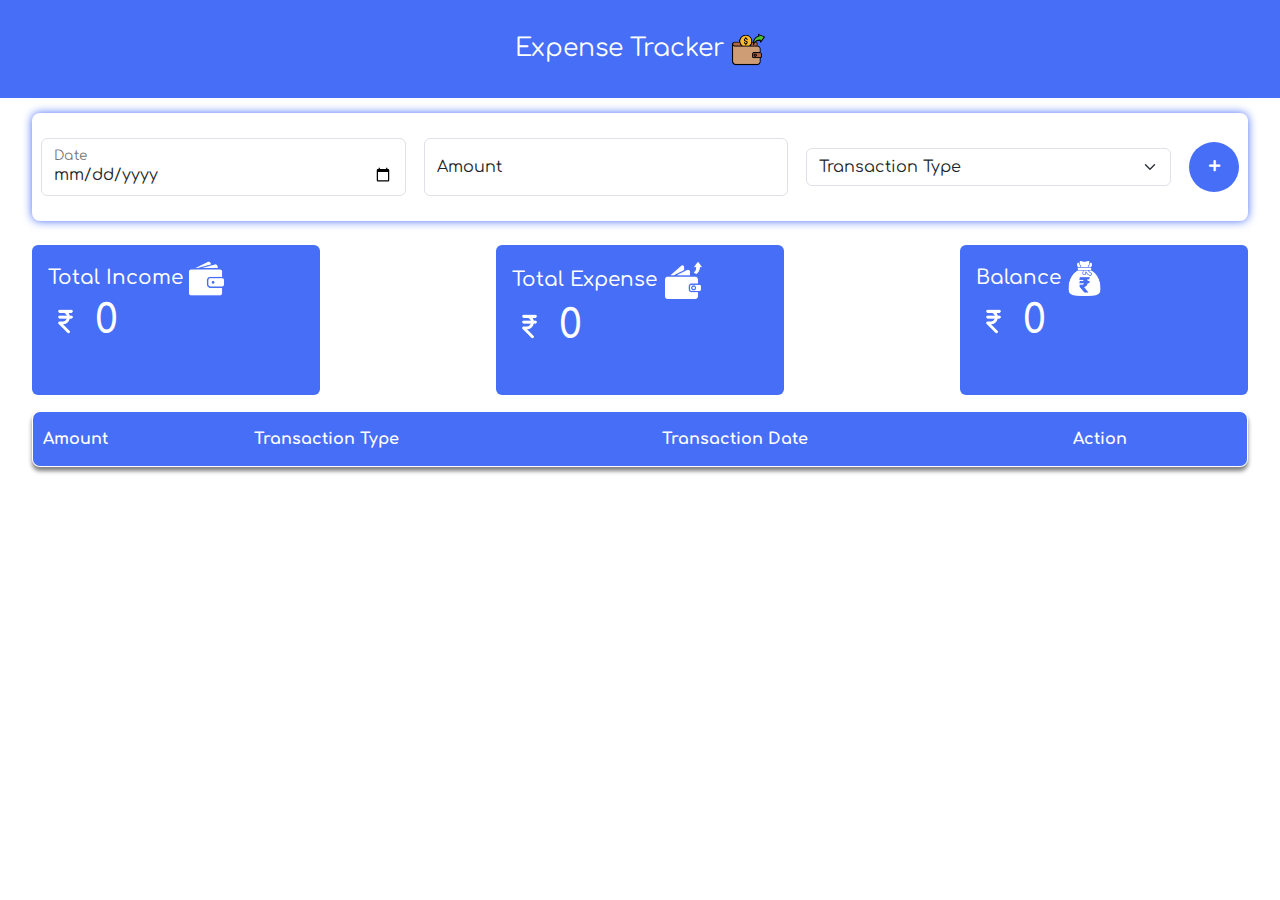
<file: index.html>
<!DOCTYPE html>
<html lang="en">
<head>
    <meta charset="UTF-8">
    <meta name="viewport" content="width=device-width, initial-scale=1.0">
    <title>Expense Tracker - Redirect</title>
    <script>
        window.location.href = './Tracker.html';
    </script>
</head>
<body>
    <p>Redirecting to Expense Tracker...</p>
</body>
</html>
</file>
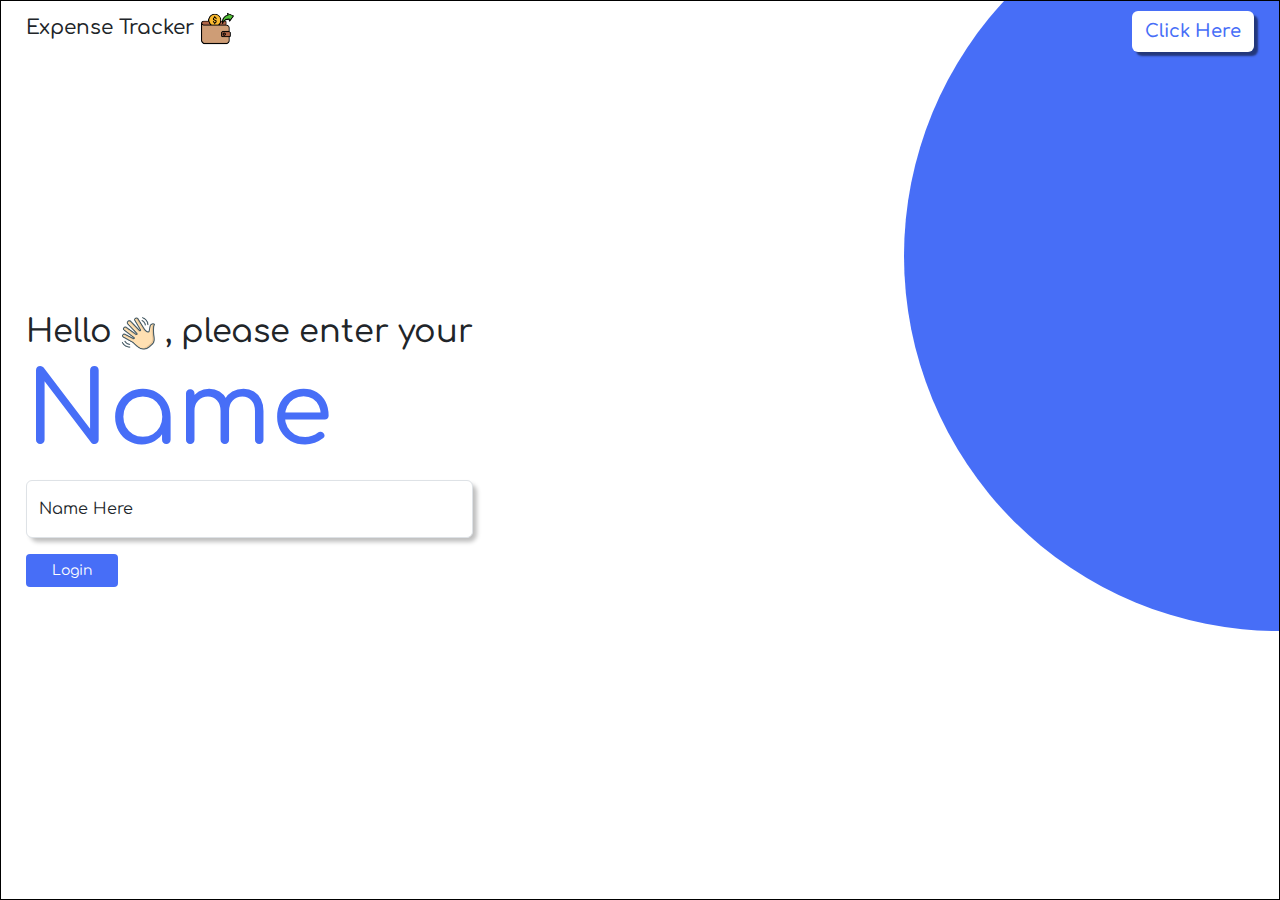
<file: Home.html>
<!doctype html>
<html lang="en">

<head>
    <meta charset="utf-8">
    <meta name="viewport" content="width=device-width, initial-scale=1">
    <title>Bootstrap demo</title>
    <link href="https://cdn.jsdelivr.net/npm/bootstrap@5.3.3/dist/css/bootstrap.min.css" rel="stylesheet"
        integrity="sha384-QWTKZyjpPEjISv5WaRU9OFeRpok6YctnYmDr5pNlyT2bRjXh0JMhjY6hW+ALEwIH" crossorigin="anonymous">
    <link rel="preconnect" href="https://fonts.googleapis.com">
    <link rel="preconnect" href="https://fonts.gstatic.com" crossorigin>
    <link href="https://fonts.googleapis.com/css2?family=Comfortaa:wght@300..700&display=swap" rel="stylesheet">
    <link rel="stylesheet" href="./Home.css">
</head>

<body>
    <div class="parent">
        <div class="solid-circle"></div>
        <div class="header-home">
            <h5 class="m-0">Expense Tracker
                <img src="./spending.png" alt="" width="35px" height="35px">
            </h5>
            <button class="btn btn-md" id="click-here-button">Click Here</button>
        </div>
        <div class="main-content">
            <h2 class="main-content-text">Hello
                <img src="./wave.png" alt="" width="35px">
                , please enter your
                <br>
                <span id="Name">Name</span>
            </h2>
            <div class="form-floating mb-3">
                <input type="text" class="form-control" id="floatingInput" placeholder="name@example.com">
                <label for="floatingInput">Name Here</label>
            </div>

            <a href="./Tracker.html">
                <button class="btn btn-sm" id="login-button">
                    Login
                </button>
            </a>
        </div>
    </div>





    <script src="https://cdn.jsdelivr.net/npm/bootstrap@5.3.3/dist/js/bootstrap.bundle.min.js"
        integrity="sha384-YvpcrYf0tY3lHB60NNkmXc5s9fDVZLESaAA55NDzOxhy9GkcIdslK1eN7N6jIeHz"
        crossorigin="anonymous"></script>
    <script src="https://cdn.jsdelivr.net/npm/@popperjs/core@2.11.8/dist/umd/popper.min.js"
        integrity="sha384-I7E8VVD/ismYTF4hNIPjVp/Zjvgyol6VFvRkX/vR+Vc4jQkC+hVqc2pM8ODewa9r"
        crossorigin="anonymous"></script>
    <script src="https://cdn.jsdelivr.net/npm/bootstrap@5.3.3/dist/js/bootstrap.min.js"
        integrity="sha384-0pUGZvbkm6XF6gxjEnlmuGrJXVbNuzT9qBBavbLwCsOGabYfZo0T0to5eqruptLy"
        crossorigin="anonymous"></script>
</body>

</html>
</file>
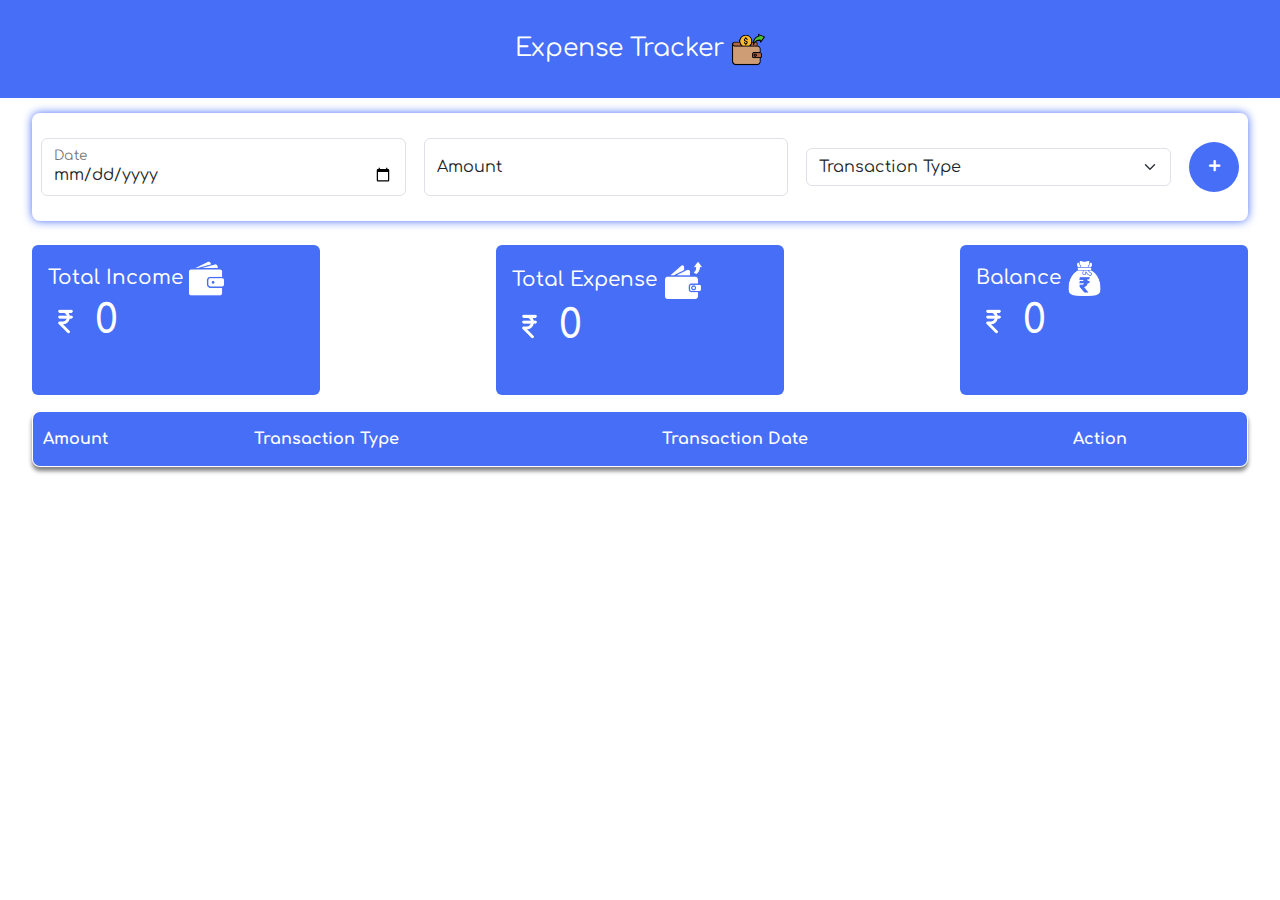
<file: Tracker.html>
<!doctype html>
<html lang="en">

<head>
    <meta charset="utf-8">
    <meta name="viewport" content="width=device-width, initial-scale=1">
    <title>Bootstrap demo</title>
    <link href="https://cdn.jsdelivr.net/npm/bootstrap@5.3.3/dist/css/bootstrap.min.css" rel="stylesheet"
        integrity="sha384-QWTKZyjpPEjISv5WaRU9OFeRpok6YctnYmDr5pNlyT2bRjXh0JMhjY6hW+ALEwIH" crossorigin="anonymous">
    <link rel="preconnect" href="https://fonts.googleapis.com">
    <link rel="preconnect" href="https://fonts.gstatic.com" crossorigin>
    <link href="https://fonts.googleapis.com/css2?family=Comfortaa:wght@300..700&display=swap" rel="stylesheet">
    <link rel="stylesheet" href="./Tracker.css">
</head>

<body>
    <div class="header text-center">
        <p class="m-0">Expense Tracker
            <img src="./spending.png" alt="" width="35px">
        </p>
    </div>

    <div class="input-form">
        <div class="form-floating  inputs">
            <input type="date" class="form-control dateInput" id="floatingInput" placeholder="name@example.com">
            <label for="floatingInput">Date</label>
        </div>
        <div class="form-floating inputs">
            <input type="email" class="form-control amountInput" id="floatingInput" placeholder="name@example.com">
            <label for="floatingInput">Amount</label>
        </div>

        <select class="form-select inputs transactionInput" aria-label="Default select example">
            <option selected>Transaction Type</option>
            <option value="income">Income</option>
            <option value="expense">Expense</option>
        </select>

        <button class="btn" id="add-button" onclick="addRow()">+</button>

    </div>

    <div class="cards mt-4">
        <div class="card" style="width: 18rem;">
            <div class="card-body">
                <h5 class="card-title m-0">Total Income
                    <img src="./wallet-filled-money-tool.png" alt="" width="35px">
                </h5>
                <h1 class="m-0">
                    <img src="./currency (2).png" alt="" width="35px">
                    <span id="totalIncome" class="m-0">0</span>
                </h1>

            </div>
        </div>
        <div class="card" style="width: 18rem;">
            <div class="card-body">
                <h5 class="card-title m-0">Total Expense
                    <img src="./expenses.png" alt="" width="40px">
                </h5>
                <h1 class="m-0">
                    <img src="./currency (2).png" alt="" width="35px">
                    <span id="expense" class="m-0">0</span>
                </h1>

            </div>
        </div>
        <div class="card" style="width: 18rem;">
            <div class="card-body">
                <h5 class="card-title m-0">Balance
                    <img src="./rupee.png" alt="" width="35px">
                </h5>
                <h1 class="m-0">
                    <img src="./currency (2).png" alt="" width="35px">
                    <span id="balance" class="m-0">0</span>
                </h1>

            </div>
        </div>
    </div>
    <table class="transaction-table mt-3" id="table">
        <tr id="header-row">
            <th>Amount</th>
            <th>Transaction Type</th>
            <th>Transaction Date</th>
            <th>Action</th>
        </tr>
    </table>
    <script>
        function delRow(row)
        {
            console.log("row deleted")
            row.remove()
        }
        function addRow()
        {
            let date = document.getElementsByClassName('dateInput')[0].value
            let amount = document.getElementsByClassName('amountInput')[0].value
            let transaction = document.getElementsByClassName('transactionInput')[0].value
            let row = document.createElement('tr')
            let dateCell = document.createElement('td')
            dateCell.innerText = date
            let amountCell = document.createElement('td')
            amountCell.innerText = amount
            let transactionCell = document.createElement('td')
            transactionCell.innerText = transaction
            let binCell = document.createElement('td')
            let deleteButton = document.createElement('button')
            let binImage = document.createElement('img')
            binImage.src="./recycle-bin.png"
            binImage.style.width = "25px"
            binImage.style.height="25px"
            deleteButton.appendChild(binImage)
            deleteButton.classList.add('delete-button')
            deleteButton.onclick=()=>delRow(row)
            binCell.appendChild(deleteButton)
            row.appendChild(dateCell)
            row.appendChild(amountCell)
            row.appendChild(transactionCell)
            row.appendChild(binCell)
            table.appendChild(row)
            let totalIncome = parseInt(document.getElementById('totalIncome').innerText);
        let totalExpense = parseInt(document.getElementById('expense').innerText);
        let balance = parseInt(document.getElementById('balance').innerText);

        amount = parseInt(amount);

        if (transaction === "income") {
            document.getElementById('totalIncome').innerText = totalIncome + amount;
            document.getElementById('balance').innerText = balance + amount;
        }

        if (transaction === "expense") {
            document.getElementById('expense').innerText = totalExpense + amount;
            document.getElementById('balance').innerText = balance - amount;
        }
    }
    </script>
    <script src="https://cdn.jsdelivr.net/npm/bootstrap@5.3.3/dist/js/bootstrap.bundle.min.js"
        integrity="sha384-YvpcrYf0tY3lHB60NNkmXc5s9fDVZLESaAA55NDzOxhy9GkcIdslK1eN7N6jIeHz"
        crossorigin="anonymous"></script>
    <script src="https://cdn.jsdelivr.net/npm/@popperjs/core@2.11.8/dist/umd/popper.min.js"
        integrity="sha384-I7E8VVD/ismYTF4hNIPjVp/Zjvgyol6VFvRkX/vR+Vc4jQkC+hVqc2pM8ODewa9r"
        crossorigin="anonymous"></script>
    <script src="https://cdn.jsdelivr.net/npm/bootstrap@5.3.3/dist/js/bootstrap.min.js"
        integrity="sha384-0pUGZvbkm6XF6gxjEnlmuGrJXVbNuzT9qBBavbLwCsOGabYfZo0T0to5eqruptLy"
        crossorigin="anonymous"></script>
</body>

</html>
</file>
<file: Home.css>
body
{
    font-family: "Comfortaa", serif;
}
.parent
{
    position: relative;
    border: 1px black solid;
    height: 100vh;
    overflow: hidden;
    display: flex;
    align-items: center;

}
.solid-circle
{
    height: 750px;
    width: 750px;
    background: #476EF7;
    border-radius: 50%;
    position: absolute;
    right: -375px;
    top: -120px;
    z-index:1 ;
}

.header-home
{

    display: flex;
    justify-content: space-between;
    position: absolute;
    z-index:2 ;
    width: 100%;
    top: 10px;
    padding: 0px 25px;
}

#click-here-button
{
    background-color: white;
    color: #476EF7;
    font-size: large;
    font-weight: 600;
    box-shadow: 4px 4px 2px rgba(0,0,0,0.50);

}

#Name
{
    color:#476EF7 ;
    font-size: 100px;
}
.form-floating
{
    box-shadow: 4px 4px 4px rgba(0,0,0,0.25);
    border-radius: 8px;
}

#login-button
{
    background:#476EF7 ;
    color: white;
    padding: 5px 25px;

}

.main-content
{
    margin-left: 25px;
}
</file>
<file: Tracker.css>
body
{
    font-family: "Comfortaa", serif;
}
.header
{
    background: #476EF7;
    color: white;
    padding-left: 25px;
    font-size:25px;
    padding: 30px;
}

.input-form
{
    display: flex;
    justify-content: space-around;
    align-items: center;
    width: 95%;
    margin: auto;
    border-radius: 8px;
    box-shadow: 0px 0px 10px #476EF7;
    margin-top: 15px;
    padding: 25px 0px;
}

#add-button
{
    background:#476EF7 ;
    width: 50px;
    height: 50px;
    border-radius: 50%;
    font-size: x-large;
    font-weight: 600;
    color: white;
}
.inputs
{
    width: 30%;
}

.cards
{
    display: flex;
    width: 95%;
    margin: auto;
    justify-content: space-between;
}
.card
{
    background:#476EF7;
    border: 0px;
    height: 150px;
}
.card-body
{
    color: white;
}


.transaction-table
{

    width: 95%;
    margin: auto;
    border: 1px black solid;
    border-radius: 8px;
    overflow: hidden;
    font-weight:900;
    box-shadow: 0px 4px 4px rgba(0,0,0,0.5);
    padding: 0px;
}

#header-row
{
    background: #476EF7;
  
}

#header-row th
{
    padding: 15px 10px;
    color: white;
}

.delete-button,.delete-button:hover
{
    background: red;
    border: none;
    width: 50px;
    height: 50px;
    border-radius: 50%;
}
</file>
